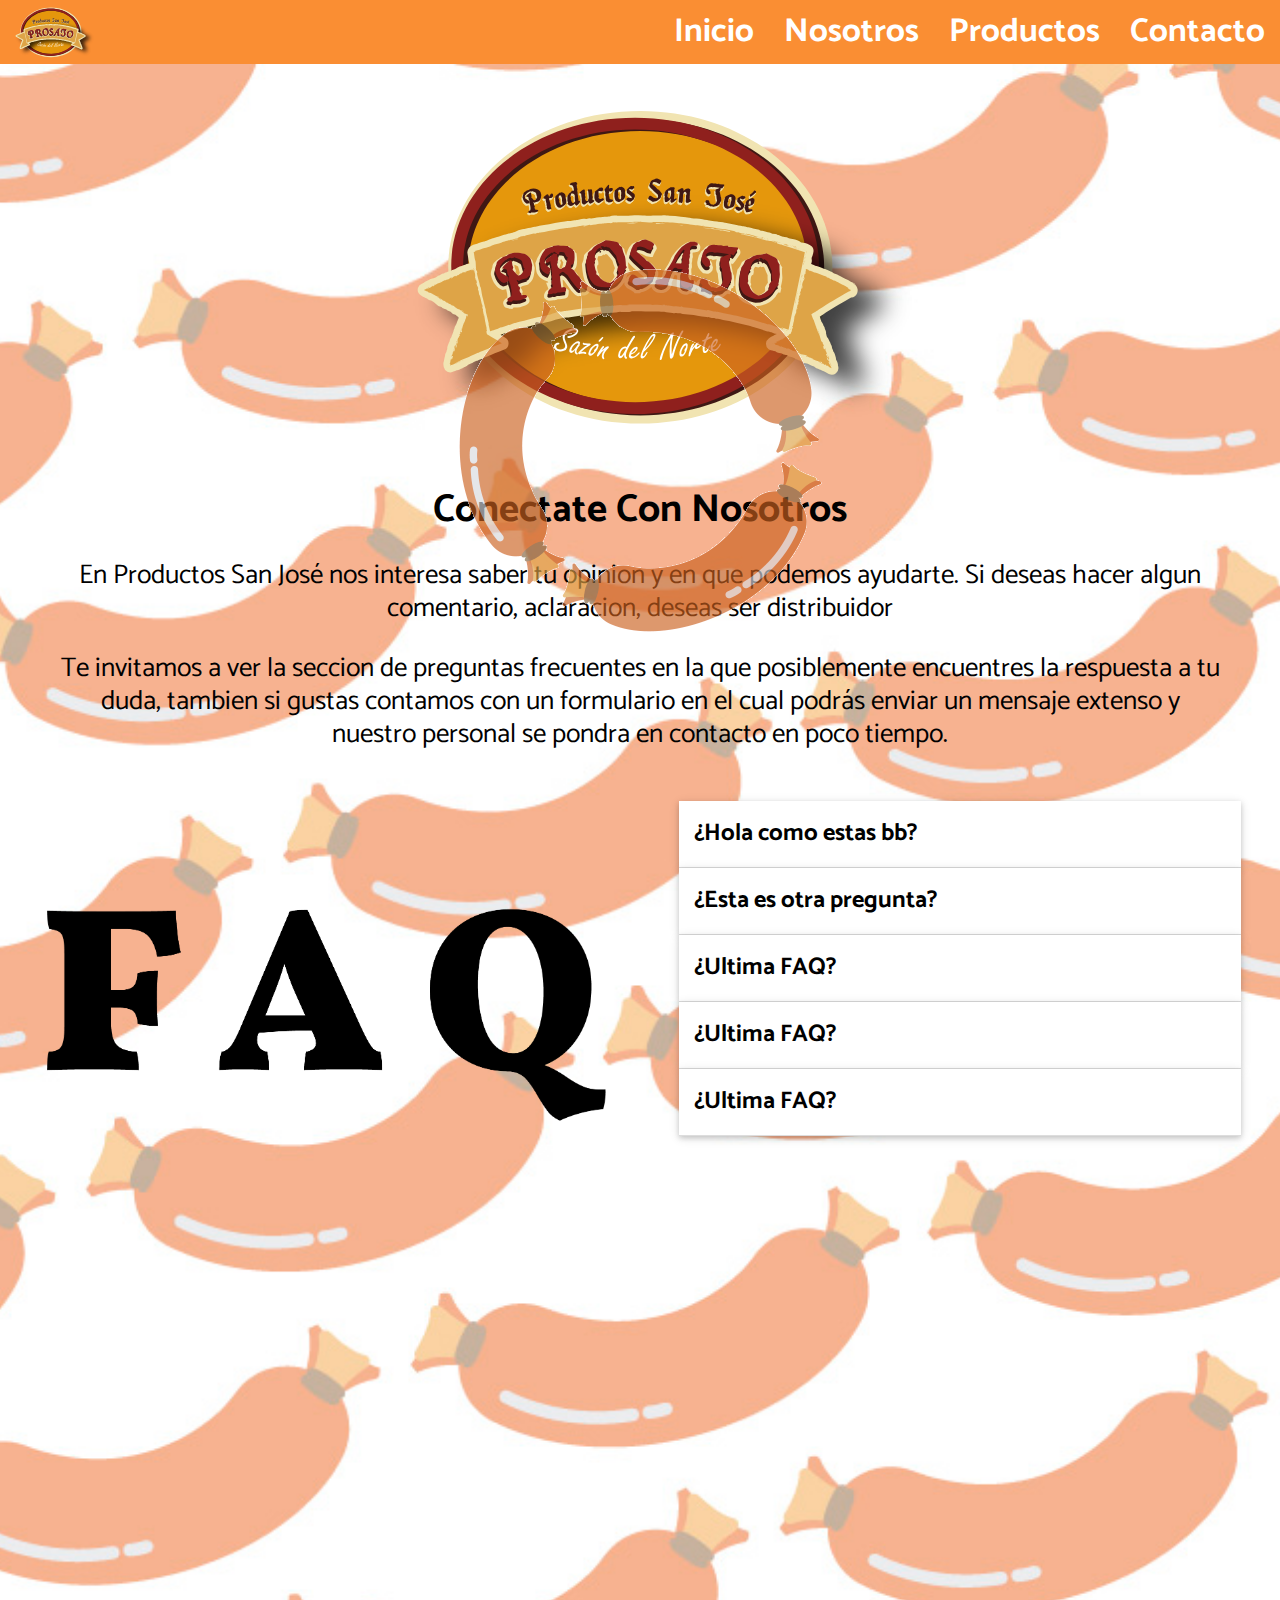
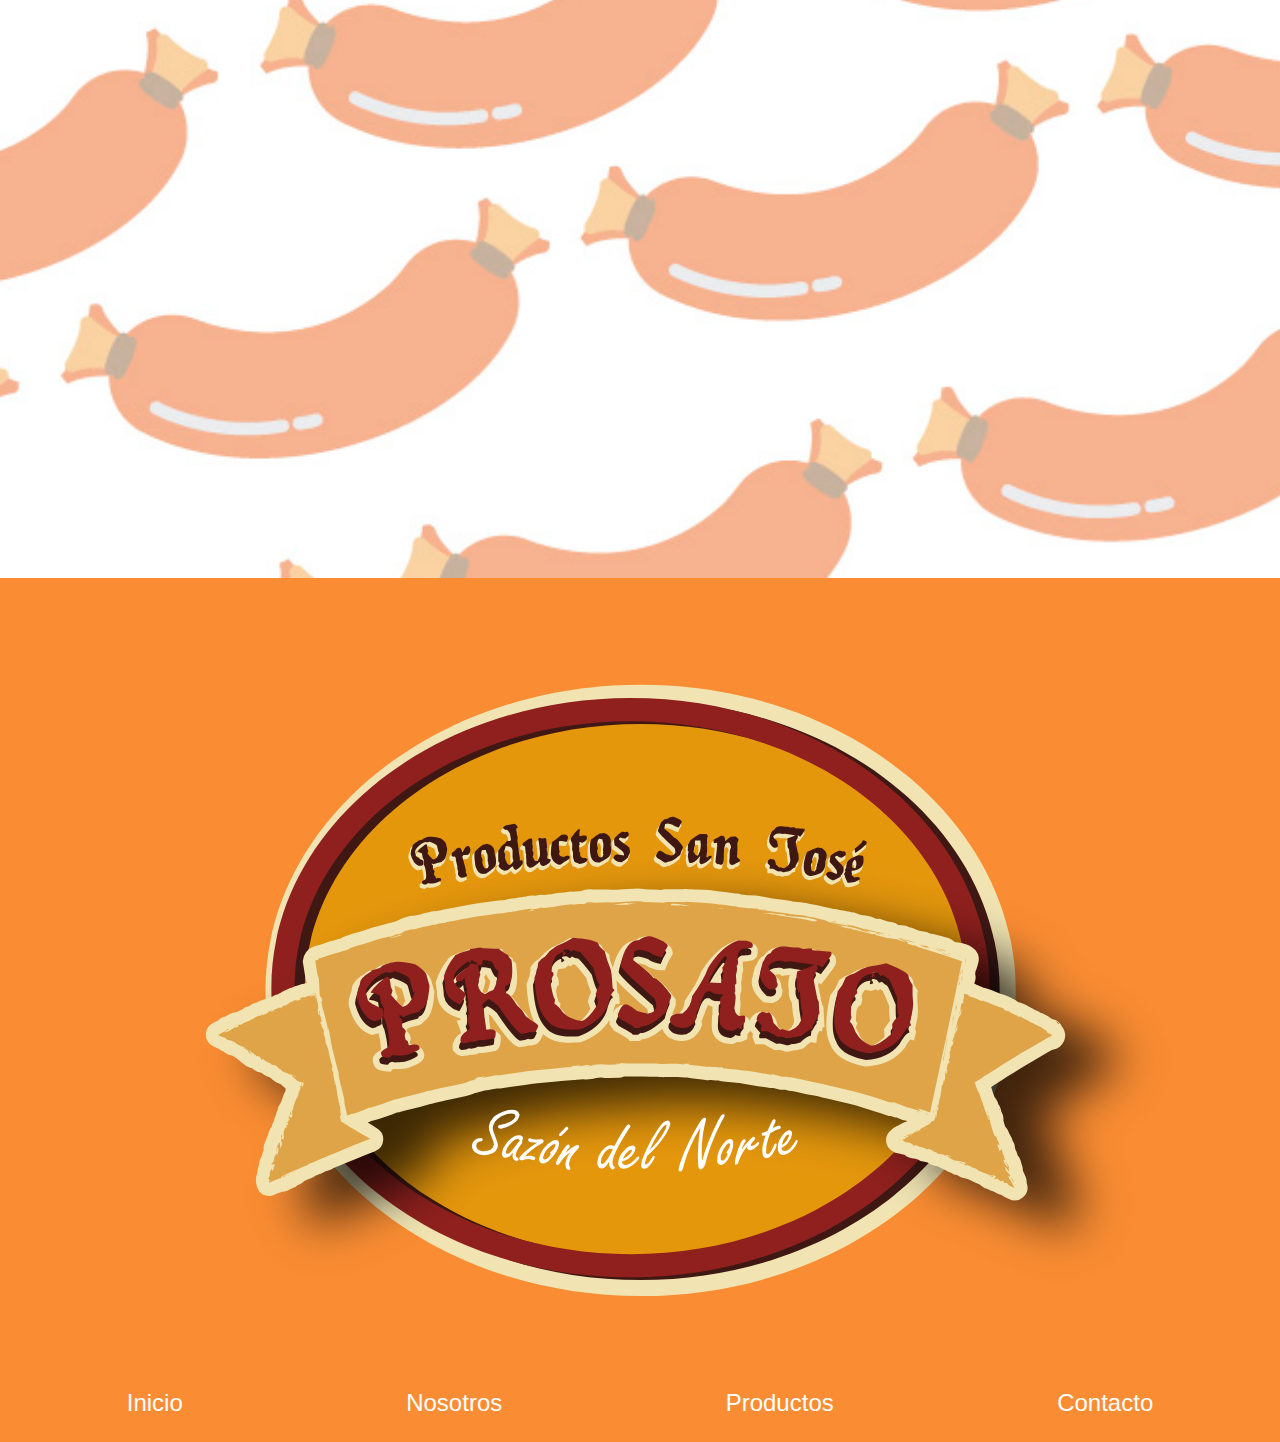
<file: contacto.html>
<!DOCTYPE html>
<html lang="es">
<head>
	<!-- Google Tag Manager -->
	<script>(function(w,d,s,l,i){w[l]=w[l]||[];w[l].push({'gtm.start':
	new Date().getTime(),event:'gtm.js'});var f=d.getElementsByTagName(s)[0],
	j=d.createElement(s),dl=l!='dataLayer'?'&l='+l:'';j.async=true;j.src=
	'https://www.googletagmanager.com/gtm.js?id='+i+dl;f.parentNode.insertBefore(j,f);
	})(window,document,'script','dataLayer','GTM-P9SK64R');</script>
	<!-- End Google Tag Manager -->
	<link rel="icon" type="image/png" href="img/Cerdito.ico">

	<!-- Description for search engines Firefox, IE, Chrome -->
	<meta name="description" content="Pagina oficial de Productos San José, empresa"> <!-- *********************************************************************************************************************************************************************************************************-->
	<!-- Keywords para el navegador -->
	<meta name="keywords" content="HTML, CSS, JavaScript">
	
	<!-- Estableciendo el viewport para que se vea bien en todos los dispositivos-->
	<meta name="viewport" content="width=device-width, initial-scale=1.0">

	<!-- Para evitar contenido duplicado en la web-->
	<link rel=”canonical” href=”http://www.prosajo.com/” />
	<!-- Iconos redes sociales -->
	<link rel="stylesheet" href="https://cdnjs.cloudflare.com/ajax/libs/font-awesome/4.7.0/css/font-awesome.min.css">
	<title>Productos San José</title>
	<!-- Fonts importados -->
	<link href="https://fonts.googleapis.com/css2?family=Catamaran:wght@400;700&family=Patua+One&display=swap" rel="stylesheet">
	<meta charset="utf-8">
	<!-- Materialize CSS -->
    <link rel="stylesheet" type="text/css" href="css/materialize.css">
    <!-- Normalize -->
	<link rel="stylesheet" type="text/css" href="css/normalize.css">
	<!-- Font awsome icons -->
	<link rel="stylesheet" href="https://cdnjs.cloudflare.com/ajax/libs/font-awesome/4.7.0/css/font-awesome.min.css">
	<!-- Our CSS file -->
	<link rel="stylesheet" type="text/css" href="css/estilos.css">
	

</head>
<body class="fondo-c">
	<!-- PROSAJO WEBPAGE -->

	<!-- Google Tag Manager (noscript) -->
	<noscript><iframe src="https://www.googletagmanager.com/ns.html?id=GTM-P9SK64R" height="0" width="0" style="display:none;visibility:hidden"></iframe></noscript>
	<!-- End Google Tag Manager (noscript) -->

<!-- LOADER -->
<div id="loader"></div>


<!-- CONTENT OF WEBPAGE -->
<div id="content">
	<!-- BARRA DE NAVEGACION-->
		<nav class=" color-barra z-depth-0">
			<div class="nav-wrapper">
			    <a href="index.html" class="brand-logo logo navbar-brand">
			      <img src="LogoProsajo.svg" class="responsive-img">
			    </a>
			     <a href="#" data-target="mobile-demo" class="sidenav-trigger"><i class="material-icons"><img src="img/iconos/menu.svg"></i></a>
			    <ul class="right hide-on-med-and-down">
			    	<li><a href="index.html">Inicio</a></li>
			       <li><a href="nosotros.html">Nosotros</a></li>
			       <li><a href="productos.html">Productos</a></li>
			       <li><a href="contacto.html">Contacto</a></li>
			    </ul>
			</div>
		</nav>

		<ul class="sidenav" id="mobile-demo">
			<li><a href="index.html">Inicio</a></li>
		  	<li><a href="nosotros.html">Nosotros</a></li>
			 <li><a href="productos.html">Productos</a></li>
			 <li><a href="contacto.html">Contacto</a></li>
		</ul>
	<!-- FIN BARRA DE NAVEGACION-->

	<div>
		<img src="LogoProsajo.svg" class="responsive-img wid-max-contacto">
		<div class="font-negro  espaciado  text-center paddin3">
			<strong><h4><strong>Conectate Con Nosotros</strong></h4>

			<p>En Productos San José nos interesa saber tu opinion y en que podemos ayudarte. Si deseas hacer algun comentario, aclaracion, deseas ser distribuidor</p>

			<p>Te invitamos a ver la seccion de preguntas frecuentes en la que posiblemente encuentres la respuesta a tu duda, tambien si gustas contamos con un formulario en el cual podrás enviar un mensaje extenso y nuestro personal se pondra en contacto en poco tiempo.</p></strong>
		</div>
	</div>

	<div class="contenido-mis-vis">
		<div class="pad1rem">
			<img src="img/Fotos/FAQ.png" class="responsive-img">
		</div>

		<div class="pad1rem ">
			<ul class="collapsible popout font-negro">
		    <li>
		      <div class="collapsible-header">¿Hola como estas bb?</div>
		      <div class="collapsible-body bc-blanco"><span>Que onda esta es la respuesta chicos jejeje</span></div>
		    </li>
		    <li>
		      <div class="collapsible-header">¿Esta es otra pregunta?</div>
		      <div class="collapsible-body bc-blanco"><span>Esta es otra respuesta</span></div>
		    </li>
		    <li>
		      <div class="collapsible-header">¿Ultima FAQ?</div>
		      <div class="collapsible-body bc-blanco"><span>Ultima respuesta</span></div>
		    </li>
		    <li>
		      <div class="collapsible-header">¿Ultima FAQ?</div>
		      <div class="collapsible-body bc-blanco"><span>Ultima respuesta</span></div>
		    </li>
		    <li>
		      <div class="collapsible-header">¿Ultima FAQ?</div>
		      <div class="collapsible-body bc-blanco"><span>Ultima respuesta</span></div>
		    </li>
		  </ul>
		</div>
	</div>

	<div id="Iframe-Liason-Sheet" class="iframe-border center-block-horiz">
       <div class="responsive-wrapper responsive-wrapper-wxh-760x1200">
         <iframe src="https://docs.google.com/forms/d/e/1FAIpQLSfByI1tXggRUjWr3q7xLY_kHORgYsPi8lF3P5uBYtiAbERWiQ/viewform?embedded=true">Cargando...</iframe>
       </div>
     </div>


	
	<!-- FOOTER -->
    <footer class="footer-basic-centered">
		<div class="df-jc">
			<a href="#"><img src="img/IconosRS/Facebook.png" class="responsive-img iconos-rs"></a>
			<img src="LogoProsajo.svg" class="responsive-img logo-pro-footer">
			<a href="#"><img src="img/IconosRS/Instagram.png" class="responsive-img iconos-rs"></a>
		</div>
		<div class="df-jc">
			<a href="index.html">Inicio</a>
			<a href="nosotros.html">Nosotros</a>
			<a href="productos.html">Productos</a>
			<a href="contacto.html">Contacto</a>
		</div>
	</footer>
	<!-- FIN FOOTER -->

</div>

	<!-- jQuery CDN-->
	<script
  		src="https://code.jquery.com/jquery-3.5.1.min.js"
  		integrity="sha256-9/aliU8dGd2tb6OSsuzixeV4y/faTqgFtohetphbbj0="
  		crossorigin="anonymous"></script>
	<!-- Materialize JavaScript -->
    <script type="text/javascript" src="js/materialize.js"></script>
    <!-- Our JavaScript file -->
    <script type="text/javascript" src="js/scripts.js"></script>
</div>
 
</body>
</html>
</file>
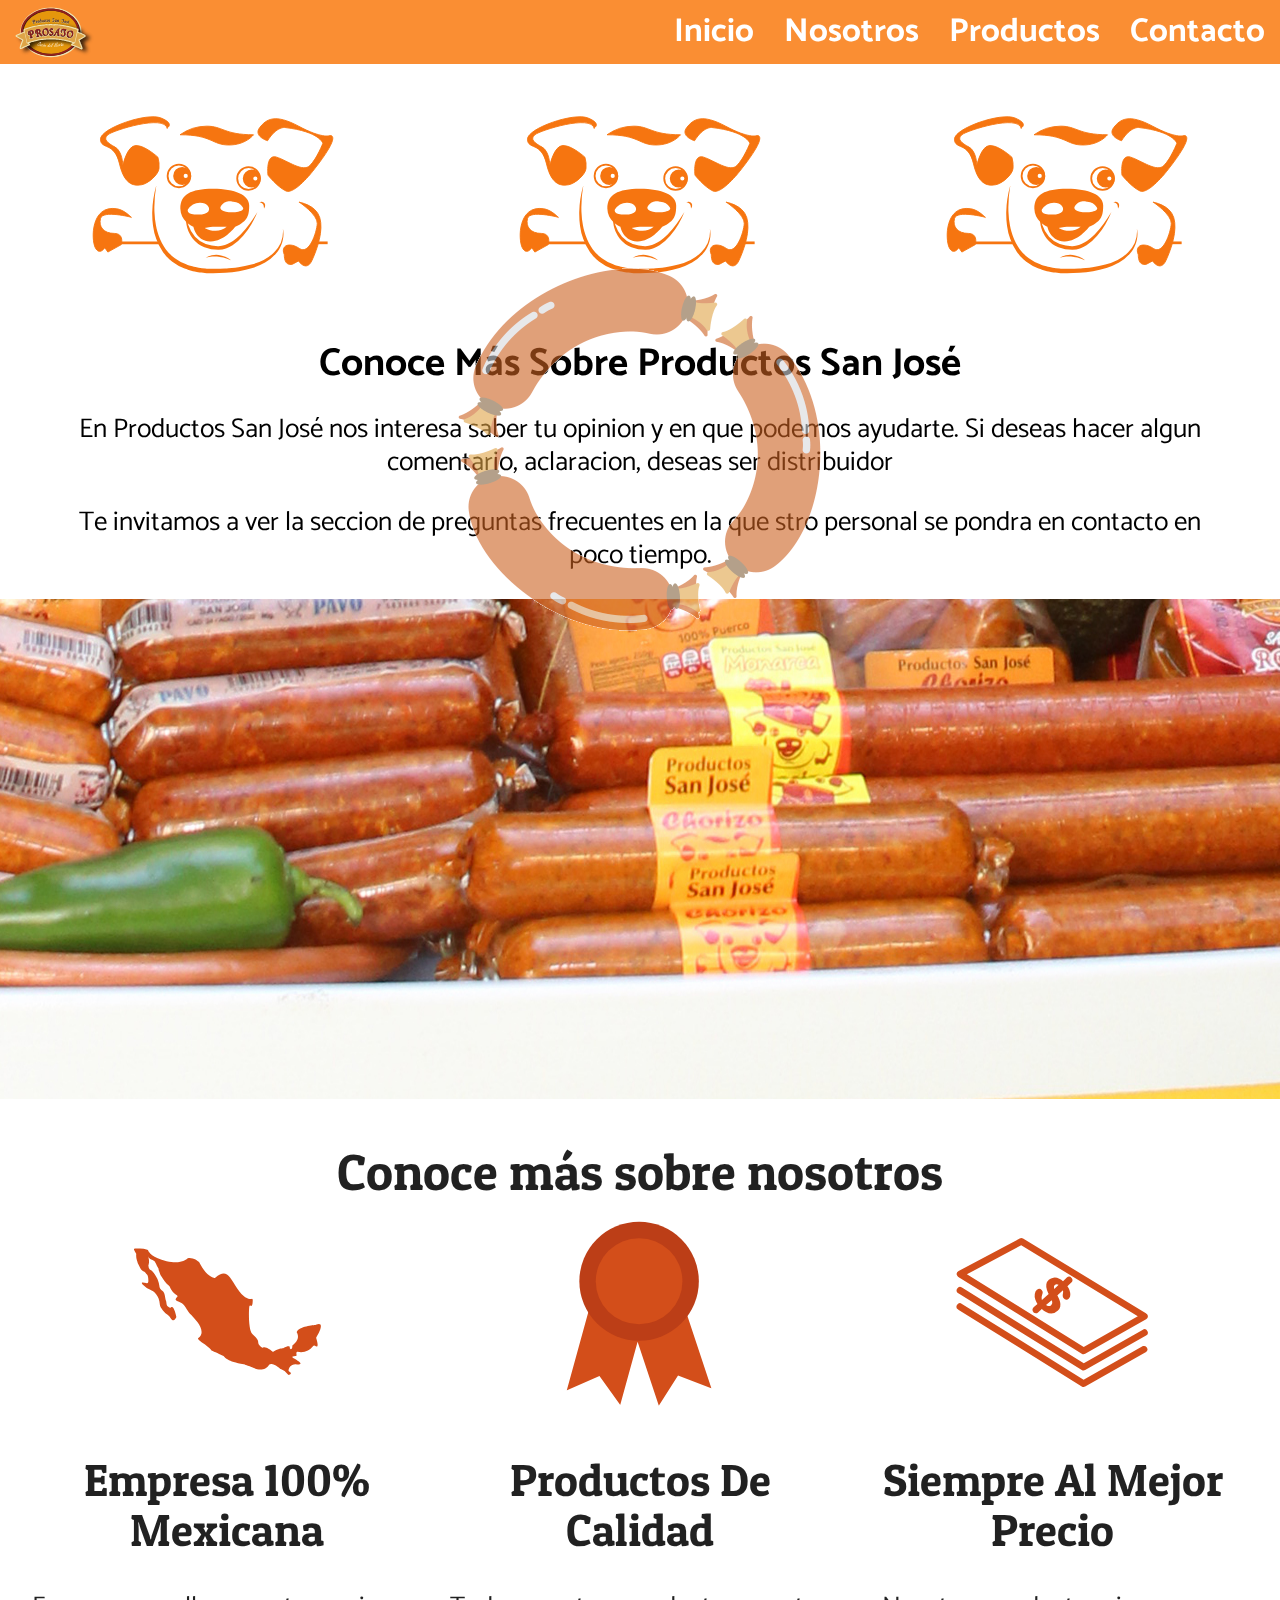
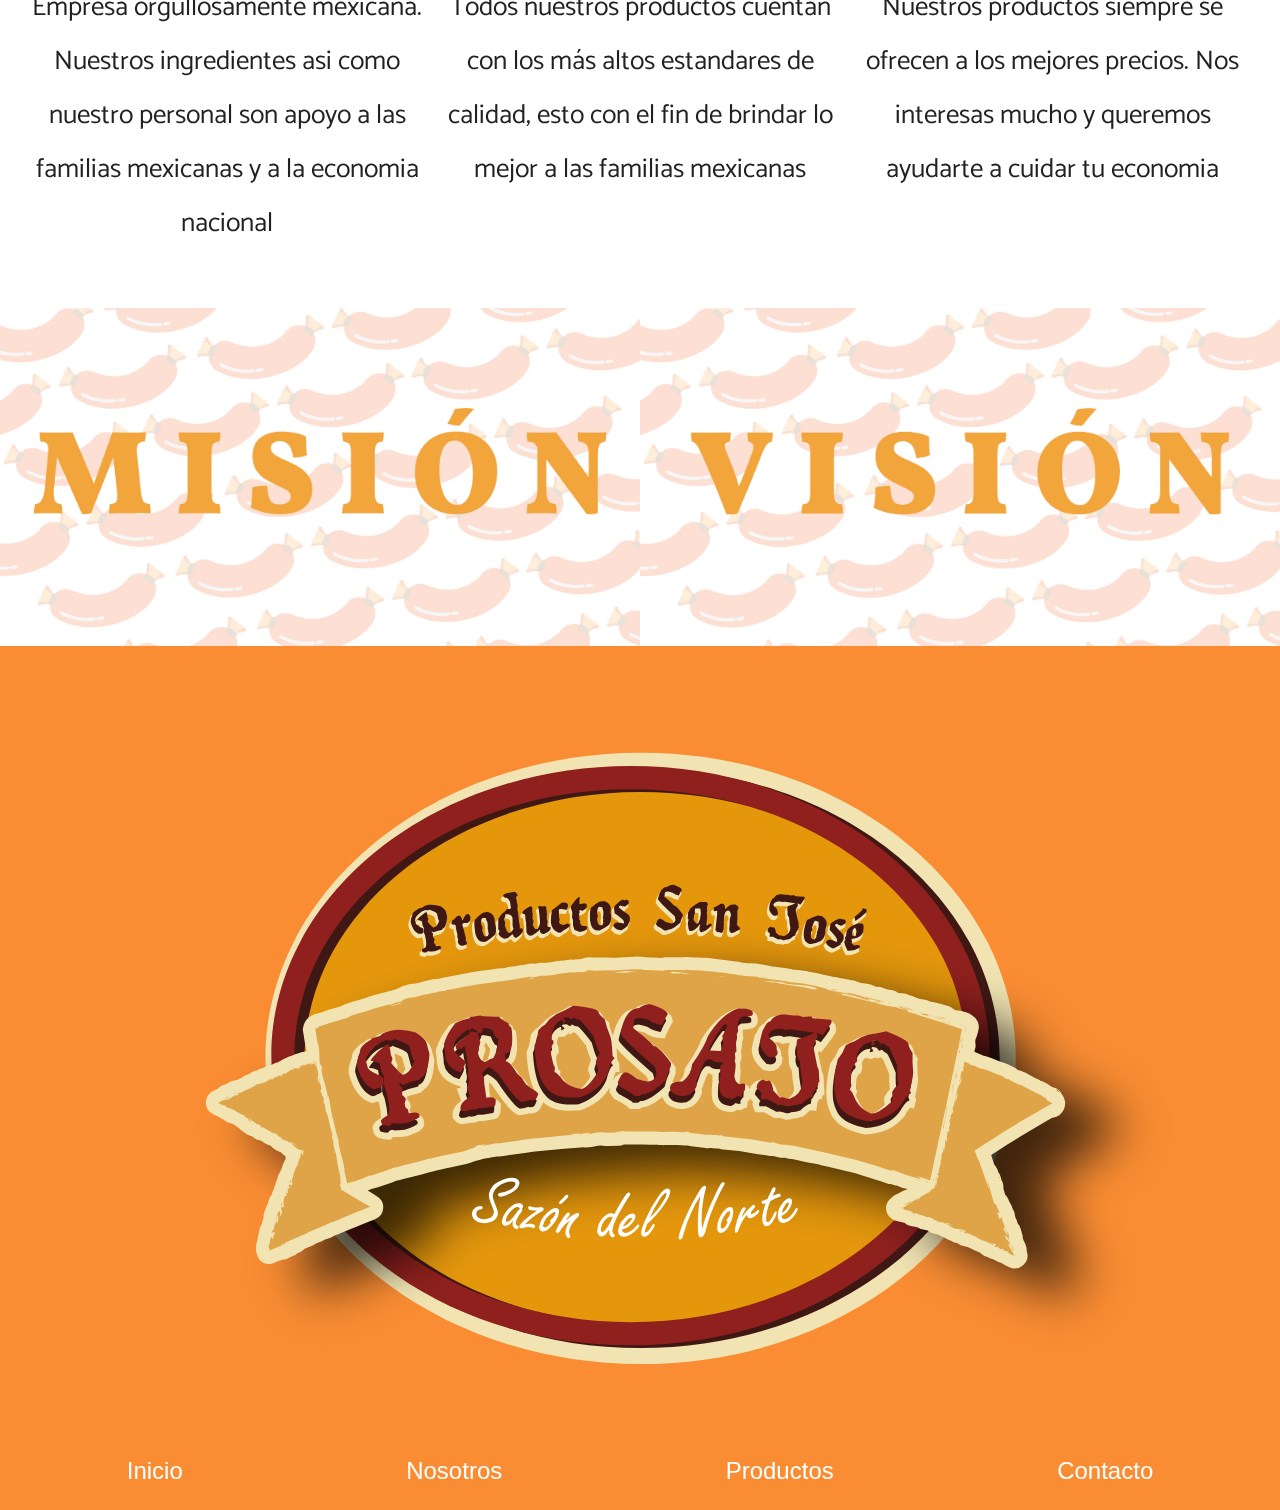
<file: nosotros.html>
<!DOCTYPE html>
<html lang="es">
<head>
	<!-- Google Tag Manager -->
	<script>(function(w,d,s,l,i){w[l]=w[l]||[];w[l].push({'gtm.start':
	new Date().getTime(),event:'gtm.js'});var f=d.getElementsByTagName(s)[0],
	j=d.createElement(s),dl=l!='dataLayer'?'&l='+l:'';j.async=true;j.src=
	'https://www.googletagmanager.com/gtm.js?id='+i+dl;f.parentNode.insertBefore(j,f);
	})(window,document,'script','dataLayer','GTM-P9SK64R');</script>
	<!-- End Google Tag Manager -->
	<link rel="icon" type="image/png" href="img/Cerdito.ico">
	<!-- Para evitar contenido duplicado en la web-->
	<link rel=”canonical” href=”http://www.prosajo.com/” />
	<!-- Iconos redes sociales -->
	<link rel="stylesheet" href="https://cdnjs.cloudflare.com/ajax/libs/font-awesome/4.7.0/css/font-awesome.min.css">
	<title>Productos San José</title>
	<!-- Fonts importados -->
	<link href="https://fonts.googleapis.com/css2?family=Catamaran:wght@400;700&family=Patua+One&display=swap" rel="stylesheet">
	<meta charset="utf-8">
	<!-- Materialize CSS -->
    <link rel="stylesheet" type="text/css" href="css/materialize.css">
    <!-- Normalize -->
	<link rel="stylesheet" type="text/css" href="css/normalize.css">
	<!-- Font awsome icons -->
	<link rel="stylesheet" href="https://cdnjs.cloudflare.com/ajax/libs/font-awesome/4.7.0/css/font-awesome.min.css">
	<!-- Our CSS file -->
	<link rel="stylesheet" type="text/css" href="css/estilos.css">
	

</head>
<body >
	<!-- PROSAJO WEBPAGE -->

	<!-- Google Tag Manager (noscript) -->
	<noscript><iframe src="https://www.googletagmanager.com/ns.html?id=GTM-P9SK64R" height="0" width="0" style="display:none;visibility:hidden"></iframe></noscript>
	<!-- End Google Tag Manager (noscript) -->

<!-- LOADER -->
<div id="loader"></div>


<!-- CONTENT OF WEBPAGE -->
<div id="content">
	<header>
		<div class="slider-espacio">
			<!-- BARRA DE NAVEGACION-->
		    <nav class="color-barra z-depth-0">
			    <div class="nav-wrapper">
			      <a href="index.html" class="brand-logo logo navbar-brand">
			      	<img src="LogoProsajo.svg" class="responsive-img">
			      </a>
			      <a href="#" data-target="mobile-demo" class="sidenav-trigger"><i class="material-icons"><img src="img/iconos/menu.svg"></i></a>
			      <ul class="right hide-on-med-and-down">
			      	<li><a href="index.html">Inicio</a></li>
			        <li><a href="nosotros.html">Nosotros</a></li>
			        <li><a href="productos.html">Productos</a></li>
			        <li><a href="contacto.html">Contacto</a></li>
			      </ul>
			    </div>
			</nav>

		  	<ul class="sidenav" id="mobile-demo">
		  		<li><a href="index.html">Inicio</a></li>
		    	<li><a href="nosotros.html">Nosotros</a></li>
			    <li><a href="productos.html">Productos</a></li>
			    <li><a href="contacto.html">Contacto</a></li>
		  	</ul>
		<!-- FIN BARRA DE NAVEGACION-->

	<div class="float-elements">
		<img src="img/Puerquitos/PuercoNaranja.svg" class="responsive-img wid-max-nosotros">
		<img src="img/Puerquitos/PuercoNaranja.svg" class="responsive-img wid-max-nosotros">
		<img src="img/Puerquitos/PuercoNaranja.svg" class="responsive-img wid-max-nosotros">
	</div>

	<!-- INTRO NOSOTROS-->
	<div class="font-negro espaciado text-center paddin3">
		<strong><h4><strong>Conoce Más Sobre Productos San José</strong></h4>

		<p>En Productos San José nos interesa saber tu opinion y en que podemos ayudarte. Si deseas hacer algun comentario, aclaracion, deseas ser distribuidor</p>

		<p>Te invitamos a ver la seccion de preguntas frecuentes en la que stro personal se pondra en contacto en poco tiempo.</p></strong>
	</div>
	<!-- FIN INTRO NOSOTROS-->


	<!-- PARALLAX EFFECT-->
	<div class="parallax-container">
      <div class="parallax"><img src="img/Fotos/Foto_Productos.jpg"></div>
    </div>
    <!-- FIN PARALLAX EFFECT-->


	<!-- NOSOTROS -->
	<section class="contenedor seccion">
		<H2 class=" text-center nosotros-titulo">Conoce más sobre nosotros</H2>

		<div class="iconos-nosotros">
			<div class="icono">
				<img src="img/iconos/IconoMexico.svg">
				<h3>Empresa 100% Mexicana</h3>
				<p>Empresa orgullosamente mexicana. Nuestros ingredientes asi como nuestro personal son apoyo a las familias mexicanas y a la economia nacional</p>
			</div>

			<div class="icono">
				<img src="img/iconos/IconoMedalla.svg">
				<h3>Productos de Calidad</h3>
				<p>Todos nuestros productos cuentan con los más altos estandares de calidad, esto con el fin de brindar lo mejor a las familias mexicanas</p>
			</div>

			<div class="icono">
				<img src="img/iconos/IconoDinero.svg">
				<h3>Siempre Al Mejor Precio</h3>
				<p>Nuestros productos siempre se ofrecen a los mejores precios. Nos interesas mucho y queremos ayudarte a cuidar tu economia</p>
			</div>
		</div>
	</section>
	<!-- FIN NOSOTROS -->

	<!-- MISION Y VISION -->
	<div class="contenido-mis-vis img-box">
		<div>
			<!-- Modal Trigger -->
  			<a class="waves-effect waves-light boton-Mis-Vis btn-mision-vision modal-trigger" href="#modal1"><img src="img/MisionYVision/Mision.jpg" class="responsive-img"></a>

  			<!-- Modal Structure -->
  			<div id="modal1" class="modal text-center">
    			<div class="modal-content font-negro">
      				<h4>Nuestra Misión</h4>
      				<p>uestros productos siempre se ofrecen a los mejores precios. Nos interesas mucho y queremos ayudarte a cuidar tu economia</p>
    			</div>
  			</div>
		</div>

		<div>
			<!-- Modal Trigger -->
  			<a class="waves-effect waves-light boton-Mis-Vis btn-mision-vision modal-trigger" href="#modal1"><img src="img/MisionYVision/Vision.jpg" class="responsive-img"></a>

  			<!-- Modal Structure -->
  			<div id="modal1" class="modal text-center">
    			<div class="modal-content font-negro">
      				<h4>Nuestra Visión</h4> 
      				<p>uestros productos siempre se ofrecen a los mejores precios. Nos interesas mucho y queremos ayudarte a cuidar tu economia</p>
    			</div>
  			</div>
		</div>
		
	</div>
	<!-- FIN MISION Y VISION -->


	<!-- FOOTER -->
    <footer class="footer-basic-centered">
		<div class="df-jc">
			<a href="#"><img src="img/IconosRS/Facebook.png" class="responsive-img iconos-rs"></a>
			<img src="LogoProsajo.svg" class="responsive-img logo-pro-footer">
			<a href="#"><img src="img/IconosRS/Instagram.png" class="responsive-img iconos-rs"></a>
		</div>
		<div class="df-jc">
			<a href="index.html">Inicio</a>
			<a href="nosotros.html">Nosotros</a>
			<a href="productos.html">Productos</a>
			<a href="contacto.html">Contacto</a>
		</div>
	</footer>
	<!-- FIN FOOTER -->

</div>

	<!-- jQuery CDN-->
	<script
  		src="https://code.jquery.com/jquery-3.5.1.min.js"
  		integrity="sha256-9/aliU8dGd2tb6OSsuzixeV4y/faTqgFtohetphbbj0="
  		crossorigin="anonymous"></script>
	<!-- Materialize JavaScript -->
    <script type="text/javascript" src="js/materialize.js"></script>
    <!-- Our JavaScript file -->
    <script type="text/javascript" src="js/scripts.js"></script>
</div>
 
</body>
</html>
</file>
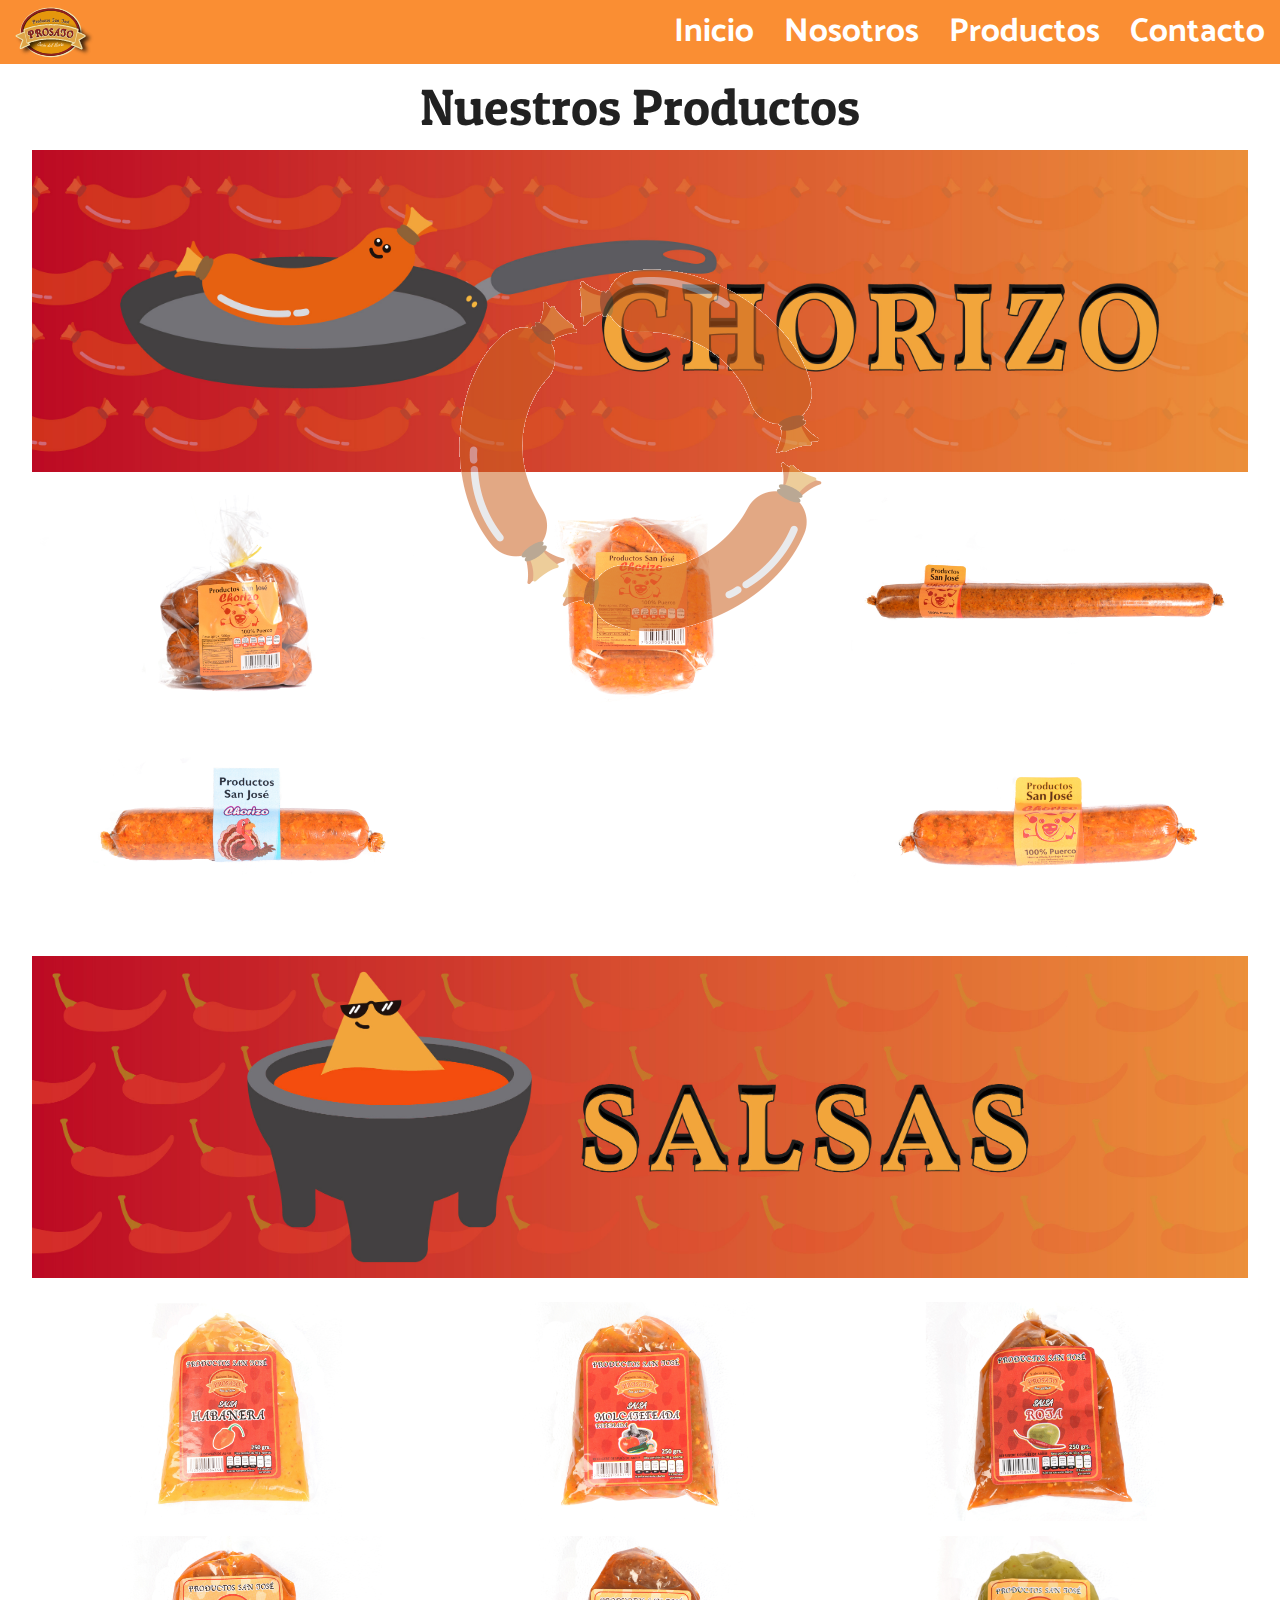
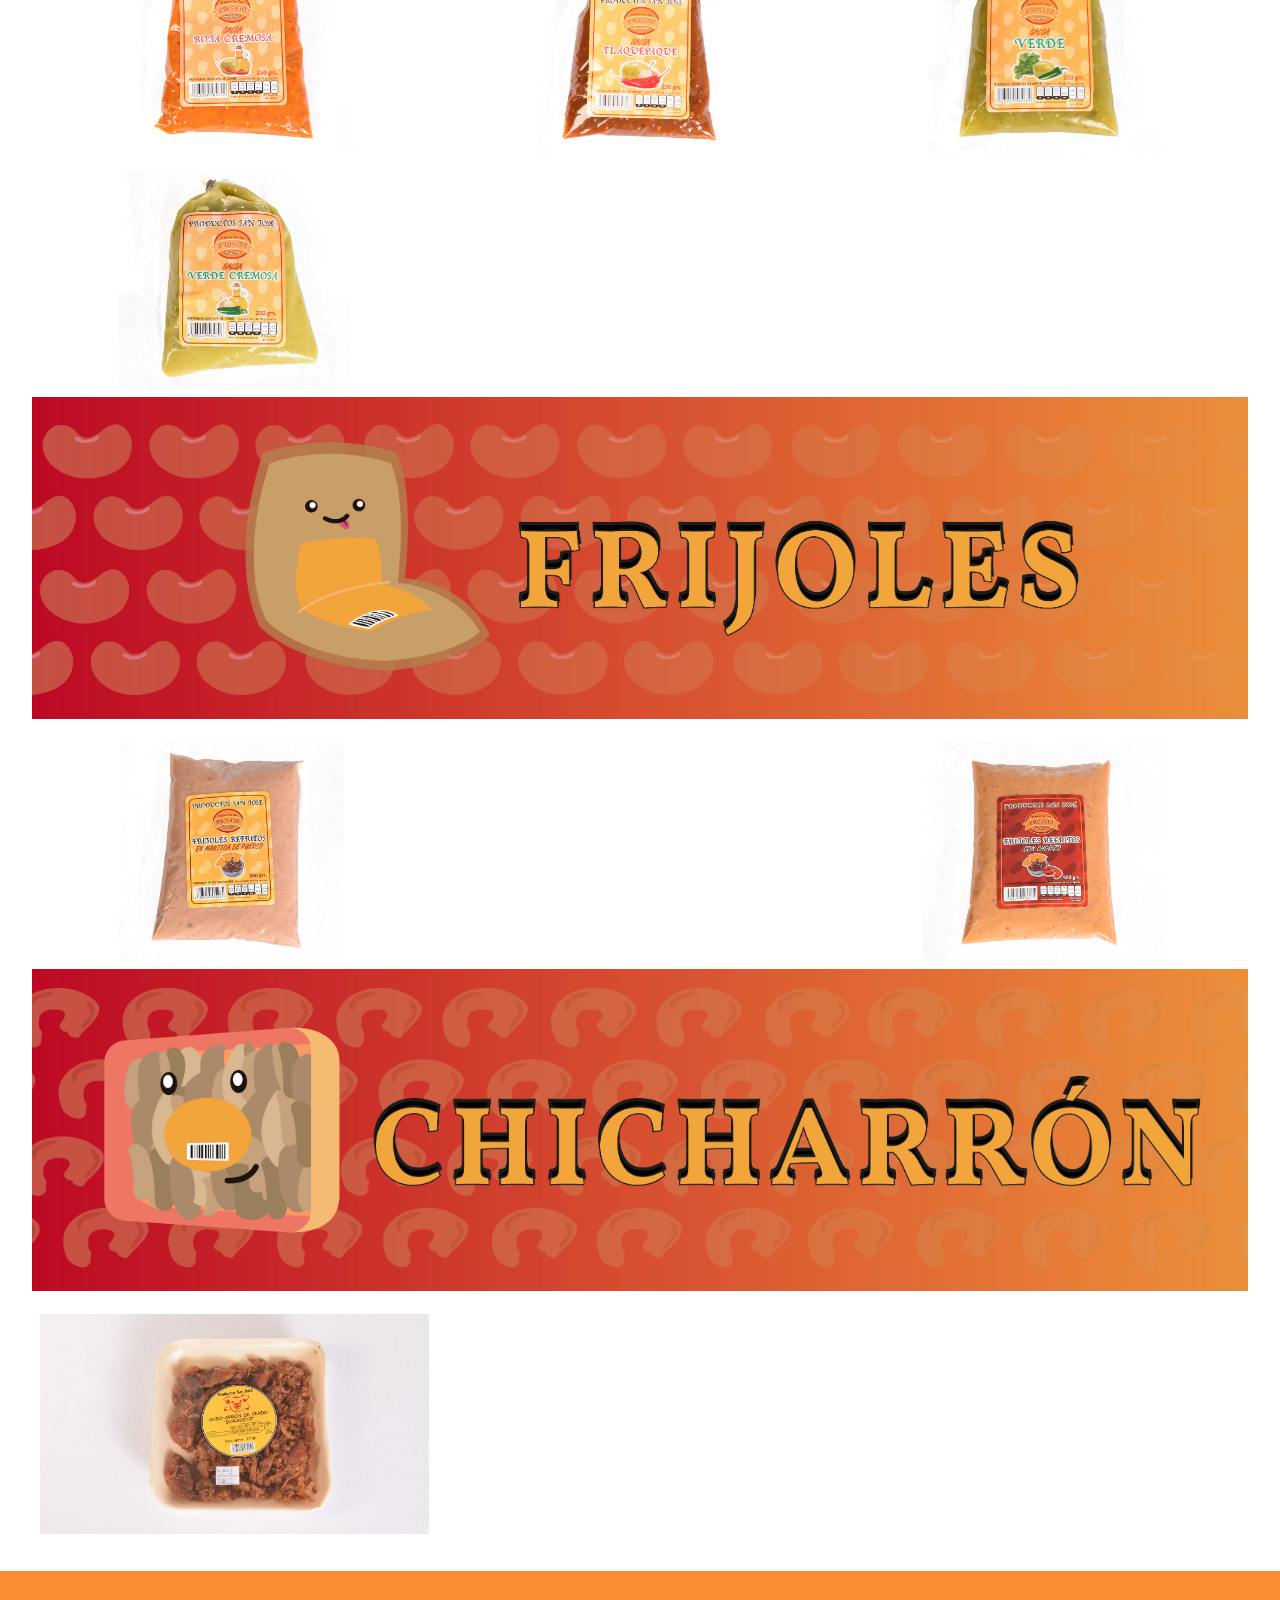
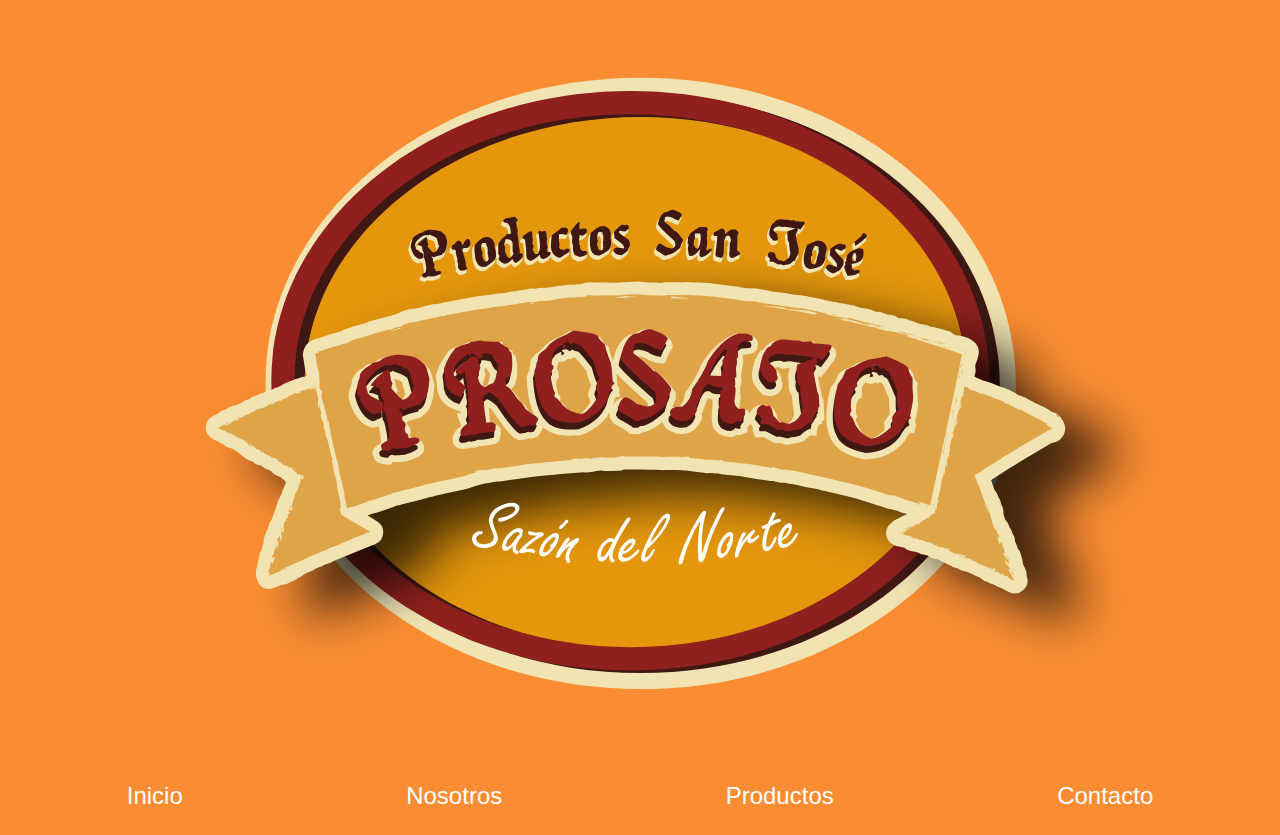
<file: productos.html>
<!DOCTYPE html>
<html lang="es">
<head>
	<!-- Google Tag Manager -->
	<script>(function(w,d,s,l,i){w[l]=w[l]||[];w[l].push({'gtm.start':
	new Date().getTime(),event:'gtm.js'});var f=d.getElementsByTagName(s)[0],
	j=d.createElement(s),dl=l!='dataLayer'?'&l='+l:'';j.async=true;j.src=
	'https://www.googletagmanager.com/gtm.js?id='+i+dl;f.parentNode.insertBefore(j,f);
	})(window,document,'script','dataLayer','GTM-P9SK64R');</script>
	<!-- End Google Tag Manager -->
	<link rel="icon" type="image/png" href="img/Cerdito.ico">
	<!-- Para evitar contenido duplicado en la web-->
	<link rel=”canonical” href=”http://www.prosajo.com/” />
	<!-- Iconos redes sociales -->
	<link rel="stylesheet" href="https://cdnjs.cloudflare.com/ajax/libs/font-awesome/4.7.0/css/font-awesome.min.css">
	<title>Productos San José</title>
	<!-- Fonts importados -->
	<link href="https://fonts.googleapis.com/css2?family=Catamaran:wght@400;700&family=Patua+One&display=swap" rel="stylesheet">
	<meta charset="utf-8">
	<!-- Materialize CSS -->
    <link rel="stylesheet" type="text/css" href="css/materialize.css">
    <!-- Normalize -->
	<link rel="stylesheet" type="text/css" href="css/normalize.css">
	<!-- Font awsome icons -->
	<link rel="stylesheet" href="https://cdnjs.cloudflare.com/ajax/libs/font-awesome/4.7.0/css/font-awesome.min.css">
	<!-- Our CSS file -->
	<link rel="stylesheet" type="text/css" href="css/estilos.css">
	

</head>
<body>
	<!-- PROSAJO WEBPAGE -->

	<!-- Google Tag Manager (noscript) -->
	<noscript><iframe src="https://www.googletagmanager.com/ns.html?id=GTM-P9SK64R" height="0" width="0" style="display:none;visibility:hidden"></iframe></noscript>
	<!-- End Google Tag Manager (noscript) -->

<!-- LOADER -->
<div id="loader"></div>


<!-- CONTENT OF WEBPAGE -->
<div id="content">
	<!-- BARRA DE NAVEGACION-->
		<nav class=" color-barra z-depth-0">
			<div class="nav-wrapper">
			    <a href="index.html" class="brand-logo logo navbar-brand">
			      <img src="LogoProsajo.svg" class="responsive-img">
			    </a>
			     <a href="#" data-target="mobile-demo" class="sidenav-trigger"><i class="material-icons"><img src="img/iconos/menu.svg"></i></a>
			    <ul class="right hide-on-med-and-down">
			    	<li><a href="index.html">Inicio</a></li>
			       <li><a href="nosotros.html">Nosotros</a></li>
			       <li><a href="productos.html">Productos</a></li>
			       <li><a href="contacto.html">Contacto</a></li>
			    </ul>
			</div>
		</nav>

		<ul class="sidenav" id="mobile-demo">
			<li><a href="index.html">Inicio</a></li>
		  	<li><a href="nosotros.html">Nosotros</a></li>
			 <li><a href="productos.html">Productos</a></li>
			 <li><a href="contacto.html">Contacto</a></li>
		</ul>
	<!-- FIN BARRA DE NAVEGACION-->

	<!-- PRODUCTOS -->
	<!-- 4 chorizos -->
	<!-- 7 salsas-->
	<!-- 1 chicharron -->
	<!-- 1 frijoles -->
	<main class="seccion contenedor">
		<h2 class="text-center">Nuestros Productos</h2>

			<!-- CHORIZO -->
			<div>
				<img src="img/CategoriasDeProductos2/Categoria_Chorizo.jpg" class="responsive-img">
			</div>
			<!-- FIN CHORIZO -->

			<!-- Contenedor chorizo -->
			<div class="contenedor-productos">

				<div class="producto">
					<img src="img/FotosDeProductos/Productos2/ChorizoEn10.jpg" class="responsive-img materialboxed" data-caption="A picture of a way with a group of trees in a park">
				</div>

				<div class="producto">
					<img src="img/FotosDeProductos/Productos2/ChorizoEn5.jpg" class="responsive-img materialboxed" data-caption="A picture of a way with a group of trees in a park">
				</div>

				<div class="producto">
					<img src="img/FotosDeProductos/Productos2/ChorizoLargo.jpg" class="responsive-img materialboxed" data-caption="A picture of a way with a group of trees in a park">
				</div >

				<div class="producto">
					<img src="img/FotosDeProductos/Productos2/ChorizoPavo.jpg" class="responsive-img materialboxed" data-caption="A picture of a way with a group of trees in a park">
				</div>

				<div class="producto">
					<img src="img/FotosDeProductos/Productos2/ChorizoPuerco.jpg" class="responsive-img materialboxed" data-caption="A picture of a way with a group of trees in a park">
				</div>
			</div>
			<!-- FIN Contenedor chorizo -->
			
		<!-- SALSAS -->
		<div>
			<img src="img/CategoriasDeProductos2/Categoria_Salsa.jpg" class="responsive-img">
		</div>
		<!-- FIN SALSAS -->

		<!-- Contenedor salsas -->
		<div class="contenedor-productos">

			<div class="producto">
				<img src="img/FotosDeProductos/Salsas/SalsaHabanera.jpg" class="responsive-img materialboxed" data-caption="A picture of a way with a group of trees in a park">
			</div>

			<div class="producto">
				<img src="img/FotosDeProductos/Salsas/SalsaMolcajeteada.jpg" class="responsive-img materialboxed" data-caption="A picture of a way with a group of trees in a park">
			</div >

			<div class="producto">
				<img src="img/FotosDeProductos/Salsas/SalsaRoja.jpg" class="responsive-img materialboxed" data-caption="A picture of a way with a group of trees in a park">
			</div>

			<div class="producto">
				<img src="img/FotosDeProductos/Salsas/SalsaRojaCremosa.jpg" class="responsive-img materialboxed" data-caption="A picture of a way with a group of trees in a park">
			</div>

			<div class="producto">
				<img src="img/FotosDeProductos/Salsas/SalsaTlaquepaque.jpg" class="responsive-img materialboxed" data-caption="A picture of a way with a group of trees in a park">
			</div >

			<div class="producto">
				<img src="img/FotosDeProductos/Salsas/SalsaVerde.jpg" class="responsive-img materialboxed" data-caption="A picture of a way with a group of trees in a park">
			</div>

			<div class="producto">
				<img src="img/FotosDeProductos/Salsas/SalsaVerdeCremosa.jpg" class="responsive-img materialboxed" data-caption="A picture of a way with a group of trees in a park">
			</div>
		</div>
		<!-- FIN Contenedor salsas -->
		
		<!-- FRIJOLES -->
		<div>
			<img src="img/CategoriasDeProductos2/Categoria_Frijoles.jpg" class="responsive-img">
		</div>
		<!-- FIN FRIJOLES -->

		<!-- Contenedor frijoles -->
		<div class="contenedor-productos">

			<div class="producto">
				<img src="img/FotosDeProductos/Frijoles/FrijolesRefritos.jpg" class="responsive-img materialboxed" data-caption="A picture of a way with a group of trees in a park">
			</div >

			<div class="producto">
				<img src="img/FotosDeProductos/Frijoles/FrijolesRefritosConChorizo.jpg" class="responsive-img materialboxed" data-caption="A picture of a way with a group of trees in a park">
			</div >
		</div>
		<!-- FIN Contenedor frijoles -->
		
		<!-- CHICHARRON -->
		<div>
			<img src="img/CategoriasDeProductos2/Categoria_Chicharron.jpg" class="responsive-img">
		</div>
		<!-- FIN CHICHARRON -->

		<!-- Contenedor chicharron -->
		<div class="contenedor-productos">

			<div class="producto">
				<img src="img/FotosDeProductos/chicharron/chicharron.jpg" class="responsive-img materialboxed" data-caption="A picture of a way with a group of trees in a park">
			</div >

		</div>
		<!-- FIN Contenedor chicharron -->


	</main>
	<!-- FIN PRODUCTOS -->


	<!-- FOOTER -->
    <footer class="footer-basic-centered">
		<div class="df-jc">
			<a href="#"><img src="img/IconosRS/Facebook.png" class="responsive-img iconos-rs"></a>
			<img src="LogoProsajo.svg" class="responsive-img logo-pro-footer">
			<a href="#"><img src="img/IconosRS/Instagram.png" class="responsive-img iconos-rs"></a>
		</div>
		<div class="df-jc">
			<a href="index.html">Inicio</a>
			<a href="nosotros.html">Nosotros</a>
			<a href="productos.html">Productos</a>
			<a href="contacto.html">Contacto</a>
		</div>
	</footer>
	<!-- FIN FOOTER -->

</div>

	<!-- jQuery CDN-->
	<script
  		src="https://code.jquery.com/jquery-3.5.1.min.js"
  		integrity="sha256-9/aliU8dGd2tb6OSsuzixeV4y/faTqgFtohetphbbj0="
  		crossorigin="anonymous"></script>
	<!-- Materialize JavaScript -->
    <script type="text/javascript" src="js/materialize.js"></script>
    <!-- Our JavaScript file -->
    <script type="text/javascript" src="js/scripts.js"></script>
</div>
 
</body>
</html>
</file>
<file: css/estilos.css>
/*#loader{
	position: fixed;
	width: 100%;
	height: 100vh;
	overflow: visible;
	background-color: #fff;  #21242d;
	background-image: url('img/ChorizosRotando.gif') no-repeat center;
	z-index: 1;
}*/

/*html, body{
	margin: 0;
	padding: 0;
	width: 100%; 
	height: 100vh;
	font-size: 62.5%;
	background-size: cover;
}*/

html{
	box-sizing: border-box;
}

* {
    box-sizing: border-box
} 

body{
	font-size: 1.60rem;
	line-height: 2;
}

/**,*:before, *:after{
	box-sizing: inherit;
}*/

h1{
	font-size: 3.8rem;
	font-family: 'Patua One', cursive;
}

h2{
	font-size: 3.4rem;
	font-family: 'Patua One', cursive;
}

h3{
	font-size: 3rem;
	font-family: 'Patua One', cursive;
}

h4{
	font-size: 2.60rem;
	font-family: 'Catamaran', sans-serif;
	font-weight: 400;
}

p{
	font-size: 1.8rem;
	font-family: 'Catamaran', sans-serif;
	font-weight: 400;
}

/* UTILIDADES */
.text-center{
	text-align: center;
	margin: 1rem;
}

.display-block{
	display: block!important;
}

.seccion{
	/*margin-top: 2rem;*/
	margin-bottom: 2rem;
	position: relative;
}

.contenedor-video{
	max-width: 120rem;
	margin-left: auto;
	width: 100%;
	margin-right: auto;
	/*padding-top: 100vh;*/
}

.contenedor{
	max-width: 120rem;
	margin-left: auto;
	width: 95%;
	margin-right: auto;
	/*padding-top: 100vh;*/
}


#loader{
	position: fixed;
	width: 100%;
	height: 100%;
	z-index: 1;
	overflow: visible;
	background: url('Chorizos.gif') no-repeat center center;
}


.navbar-fixed {
	position: absolute;
	z-index:9999;
}

.navbar-material .nav-wrapper .brand-logo img {
    height: 64px;
}

.logo{
	max-height: 6rem;
}

.navbar-brand {

  padding: 0px;
}
.navbar-brand>img {
  height: 64px;
  padding: 0px;
  width: auto; 
}

.slider-holder{
	z-index: -1;
	height: 100vh;
}

header{
	z-index: 9;
}


/* ICONOS NOSOTROS */
@media (min-width: 768px) {
	.iconos-nosotros{
		display: flex;
		justify-content: space-between;
	}
}

.icono{
	border: 5rem;
	text-align: center;
}

@media (min-width: 768px) {
	.icono{
		flex-basis: calc(33.33% - 1rem);
	}
}

.icono h3{
	text-transform: capitalize;
}


.slider-espacio{
	height: 100vh;
}

/* BOTONES */
.boton{
	color: white;
	font-weight: 700;
	text-decoration: none;
	font-size: 1.8rem;
	font-family: 'Patua One', cursive;
	padding: 1rem 3rem;
	display: inline-block;
	text-align: center;
	display: block; /* PAra que tome todo el espacio disponible0 0 100%;*/
	flex: 0 0 100%;
}

@media (min-width: 768px) {
	.boton{
		display: inline-block;
		flex: 0 0 auto;
	}
}

.boton:hover{
	cursor: pointer;
}

.boton-amarillo{
	background-color: #E08709;
}

.boton-amarillo-wid{
	background-color: #E08709;
	width: 100%;
}


/* PRODUCTOS */
@media (min-width: 768px) {
	.contenedor-productos{
		display: flex;
		justify-content: space-between;
		flex-wrap: wrap;
	}
}

.producto{
	/*flex-grow: 1;
	 Para que no se encoja el contenido 
	flex-shrink: 0;
	flex-basis: calc(33.3% - 1rem); */
	/*border: 1px solid #B5B5B5;*/
	/*background-color: #F5F5F5;*/ 
	/*margin-bottom: 2rem;*/
	margin: .5rem;
}

@media (min-width: 768px) {
	.producto{
		flex: 0 0 calc(33.3% - 1rem);
	}
}

.contenido-producto{
	padding: 2rem;
}

.contenido-producto h3, .contenido-producto p{
	margin: 0;
}

.ver-todas{
	display: flex;
	justify-content: flex-end;
}

.icono img{
	width: 50%;
}

.nosotros-titulo{
	margin-top: 3rem;
}

/*. CONTACTO HOME */
.imagen-contacto{
	background-image: url(../img/FondoDeChorizos/FondoDeChorizos.jpg);
	height: 30rem;
	background-position: center center;
	background-size: cover;
	display: flex;
	align-items: center; 
}

.contenido-contacto{
	flex: 0 0 95%;
	color: #fff;
}

@media (min-width: 768px) {
	.contenido-nosotros{
		display: grid;
		grid-template-columns: 45% 48%;
		/* Tambien se puede poner 1fr y 1fr 
		o repeat(2, 50%) o repeat(2, 1fr)*/
		grid-column-gap: 2rem;
	}
}

.contenido-contacto p{
	font-size: 1.8rem;
}

/* PADRE DEL SABOR */
.padre-sabor{
	background-color: #E08709;
	margin:0;
	text-align: center;
}


/* FOOTER */
.footer-basic-centered{
	background-color: #fa8d33;
	box-sizing: border-box;
	width: 100%;
	text-align: center;
	padding: 1rem;
}

.footer-basic-centered .footer-company-name{
	color:  #8f9296;
	font-size: 14px;
	margin: 0;
}

.footer-basic-centered .footer-links{
	list-style: none;
	color:  #ffffff;
	margin: 0;
	display: flex;
	justify-content: space-evenly;
}

.footer-basic-centered .footer-links a{
	display:inline-block;
	text-decoration: none;
	color: inherit;
}


/* If you don't want the footer to be responsive, remove these media queries */

@media (max-width: 600px) {
	.footer-basic-centered{
		padding: 35px;
	}
	.footer-basic-centered .footer-company-motto{
		font-size: 18px;
	}
	.footer-basic-centered .footer-company-name{
		font-size: 12px;
	}
	.footer-basic-centered .footer-links{
		font-size: 14px;
		padding: 25px 0 20px;
	}
	.footer-basic-centered .footer-links a{
		line-height: 1.8;
	}
}
.color-barra{
	background-color: #fa8e33;
}

/* CONTACTO.HTML */
@media (min-width: 768px) {
	.contenido-contacto{
		display: block;
	}
}

.font-negro{
	color: #000;
}

.espaciado{
	line-height: 2.2rem;
}

#Iframe-Liason-Sheet {
    max-width: 760px;
    max-height: 1200px;
    overflow: hidden;
    }
    /* inner wrapper: make responsive */
    .responsive-wrapper {
    position: relative;
    height: 0; /* gets height from padding-bottom setting */
    -webkit-overflow-scrolling: touch;
    overflow: auto;
    }
    .responsive-wrapper iframe {
    position: absolute;
    top: 0;
    left: 0;
    width: 100%;
    height: 100%;
    margin: 0;
    padding: 0;
    border: none;
    }
    /* padding-bottom = h/w as a % */
    .responsive-wrapper-wxh-760x1200 {
    padding-bottom: 125%;
    }
    
    .center-block-horiz {
    margin-left: auto !important;
    margin-right: auto !important;
    }

/* NOSOTROS.HTML*/
.padd{
	margin:0;
	padding: 1rem;
}

.pad1rem{
	padding: 1rem;
}

.modal { 
	width: 100% !important ;
	height: 100% !important ; 
}  /* increase the height and width as you desire */

.btn-mision-vision{
	width: 100%;
	height: 100%;
}

.img-box img{
	display: block;
}

.contenido-mis-vis{
	display: grid;
	grid-template-columns: 1fr 1fr;
}

.bc-blanco{
	background-color: #fff;
}

.margin0{
	margin:0;
}

.fondo-c{ 
  	background: url(../img/FondoDeChorizos/ChorizoBlanco_Diagonal.jpg) no-repeat center center ; 
  	-webkit-background-size: cover;
  	-moz-background-size: cover;
  	-o-background-size: cover;
  	background-size: cover;
}

.fondo-contacto-texto{
	background-color: #fff;

}

.navbar-material .nav-wrapper .brand-logo img {
    height: 98px;
}

.wid-max-contacto{
	width: 50%;
	display: block;
  	margin-left: auto;
  	margin-right: auto;
}

.paddin3{
	padding:0 3rem;
}

.wid-max-nosotros{
	width: 20%;
	display: block;
  	margin-left: auto;
  	margin-right: auto;
}

.float-elements{
	display: flex;
	justify-content: space-around;
}

nav ul li a{
  color: #fff;
} 

/* ICONS FB E INSTA*/

.fa:hover {
    opacity: 0.7;
}



.df-jc{
	display: flex;
	justify-content: space-around;
}

.boton-Mis-Vis{
	color: white;
	font-weight: 700;
	text-decoration: none;
	font-size: 1.8rem;
	font-family: 'Patua One', cursive;
	display: inline-block;
	text-align: center;
	display: block; /* PAra que tome todo el espacio disponible0 0 100%;*/
	flex: 0 0 100%;
}

.iconos-rs{
	max-width: 7rem;
	max-height: 7rem;
}

.logo-pro-footer{
	max-width: 13rem;
}
</file>
